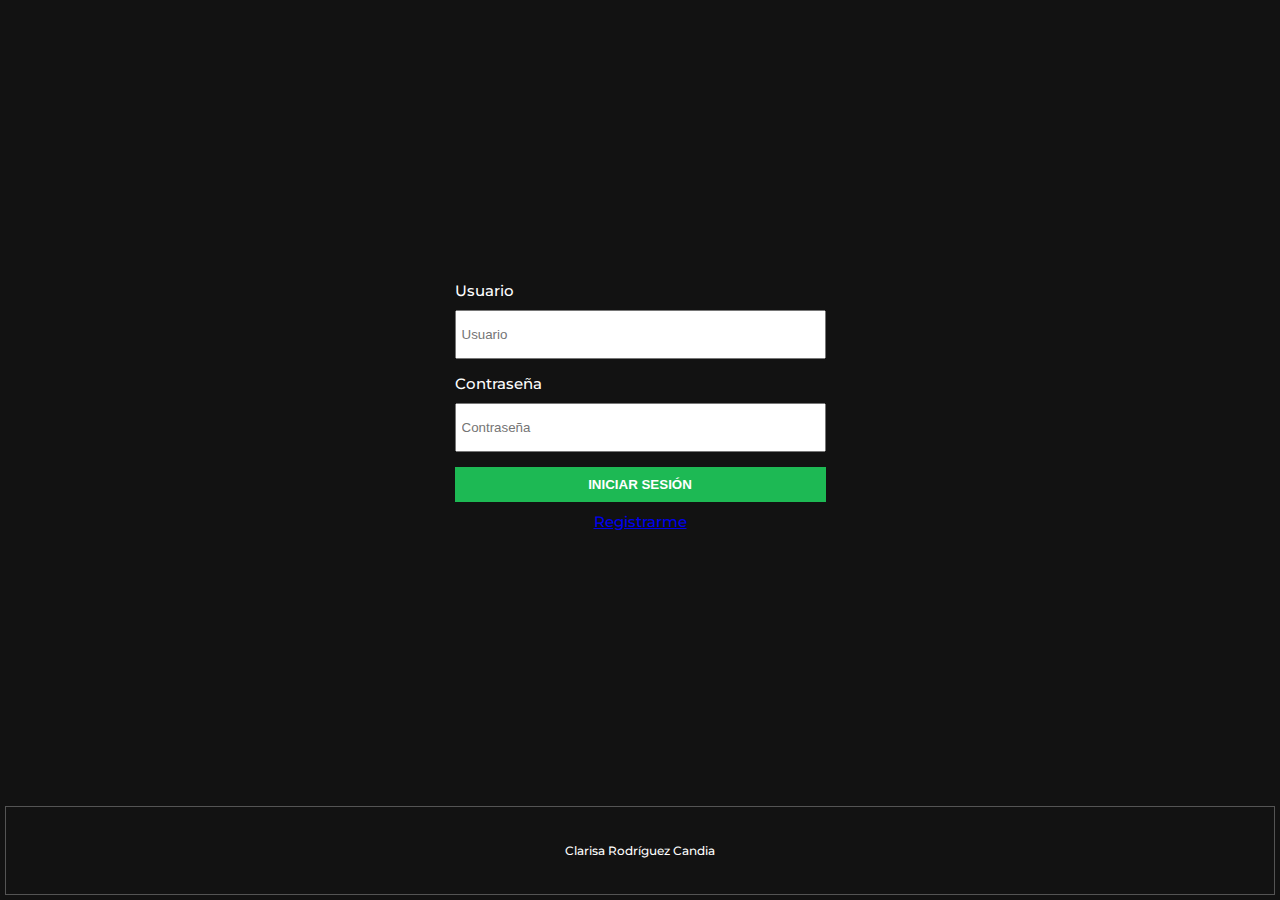
<file: index.html>
<!DOCTYPE html>
<html lang="en">

<head>
    <meta charset="UTF-8">
    <meta name="viewport" content="width=device-width, initial-scale=1.0">
    <link rel="stylesheet" href="styles/main.css">
    <link rel="stylesheet" href="styles/register_and_login.css">
    <link rel="stylesheet" href="styles/login.css">
    <title>Iniciar sesión</title>
</head>

<body>
    <div class="grid_container">
        <main class="main">
            <div class="card">
                <form action="pantalla-principal.html" id="form_inicio_sesion" method="post">
                    <div class="field">
                        <label for="usuario">Usuario</label>
                        <input type="text" name="usuario" id="usuario" placeholder="Usuario">
                    </div>
                    <div class="field">
                        <label for="contrasenia">Contraseña</label>
                        <input type="password" name="contrasenia" id="contrasenia" placeholder="Contraseña">
                    </div>
                    <div class="contenedor_msj_error">
                        <small id="mensaje_error" class="mensaje_error">El usuario y/o contraseña es incorrecto</small>
                    </div>
                    <button type="submit" class="button button_full" id="boton_login">Iniciar sesión</button>
                </form>
                <a href="registro.html">Registrarme</a>
            </div>
        </main>

        <footer class="footer">
            <p>Clarisa Rodríguez Candia</p>
        </footer>
    </div>
    <script src="js/login.js"></script>
</body>
</html>
</file>
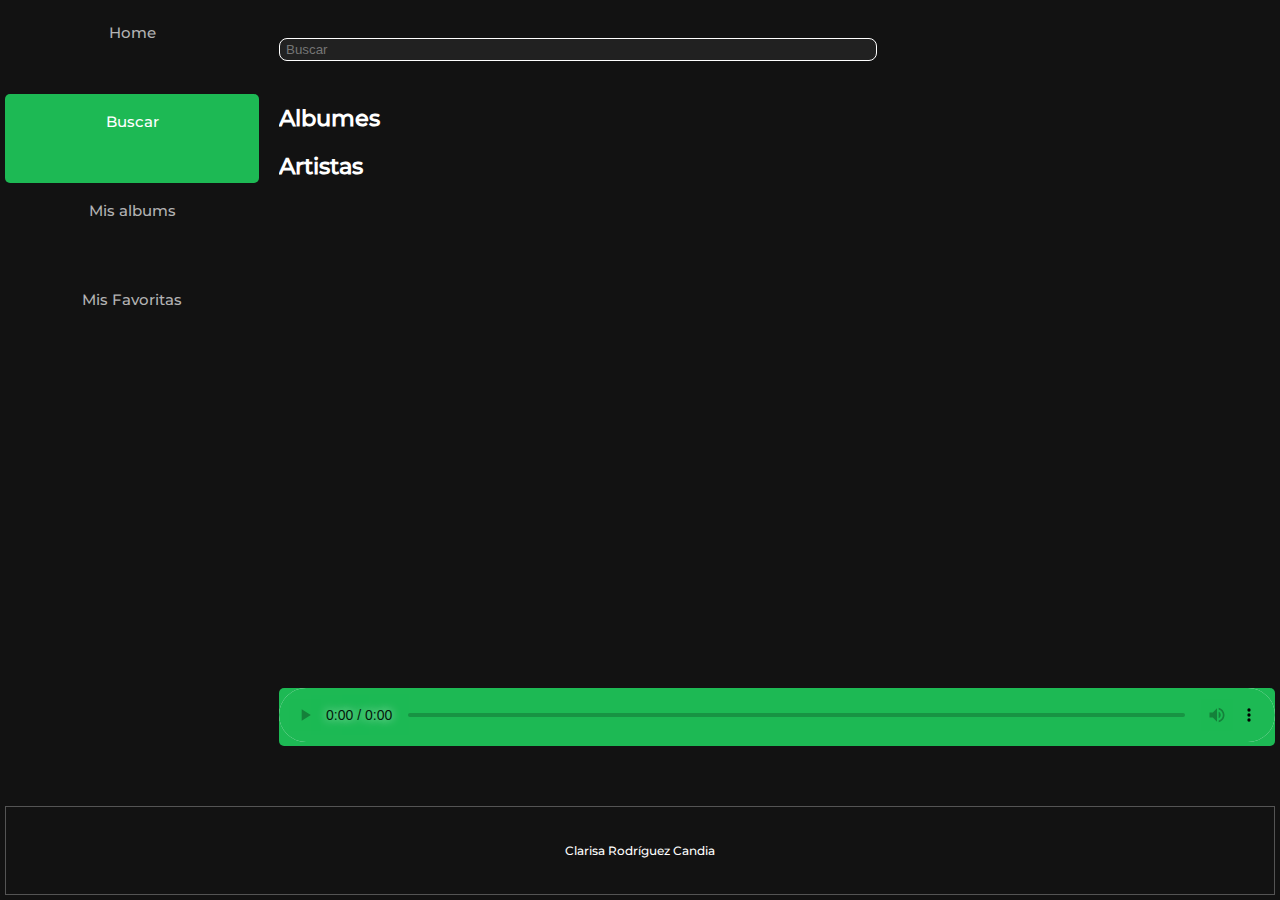
<file: busqueda.html>
<!DOCTYPE html>
<html lang="en">

<head>
    <meta charset="UTF-8">
    <meta name="viewport" content="width=device-width, initial-scale=1.0">
    <link rel="stylesheet" href="styles/layouts.css">
    <link rel="stylesheet" href="styles/main.css">
    <link rel="stylesheet" href="styles/search.css">
    <title>Búsqueda</title>
</head>

<body>
    <div class="grid_container">
        <header class="header">
            <input type="search" id="buscar" placeholder="Buscar" class="search_input">
            <div class="user_info" id="user_info">

                
            </div>
        </header>
        <nav class="menu">
            <ul>
                <li><a href="pantalla-principal.html">Home</a></li>
                <li><a href="busqueda.html" class="buscar">Buscar</a></li>
                <li><a href="mis-albumnes.html">Mis albums</a></li>
                <li><a href="mis-favoritas.html">Mis Favoritas</a></li>
            </ul>
        </nav>
        <main class="main">
            <section class="grid">
                <h2>Albumes</h2>
                <section class="albums" id="albumes">

                </section>
                <h2>Artistas</h2>
                <section class="artistas" id="artistas">

                </section>
                
            </section>
        </main>
        <section class="recomendados" id="cancion_album_sonando">
            
        </section>
        <section class="reproduccion">
            <audio controls>
                <source type="audio/mp3">
            </audio>
        </section>
        <footer class="footer">
            <p>Clarisa Rodríguez Candia</p>
        </footer>
    </div>
    <script src="js/data.js"></script>
    <script src="js/session_management.js"></script>
    <script src="js/search.js"></script>

</body>

</html>
</file>
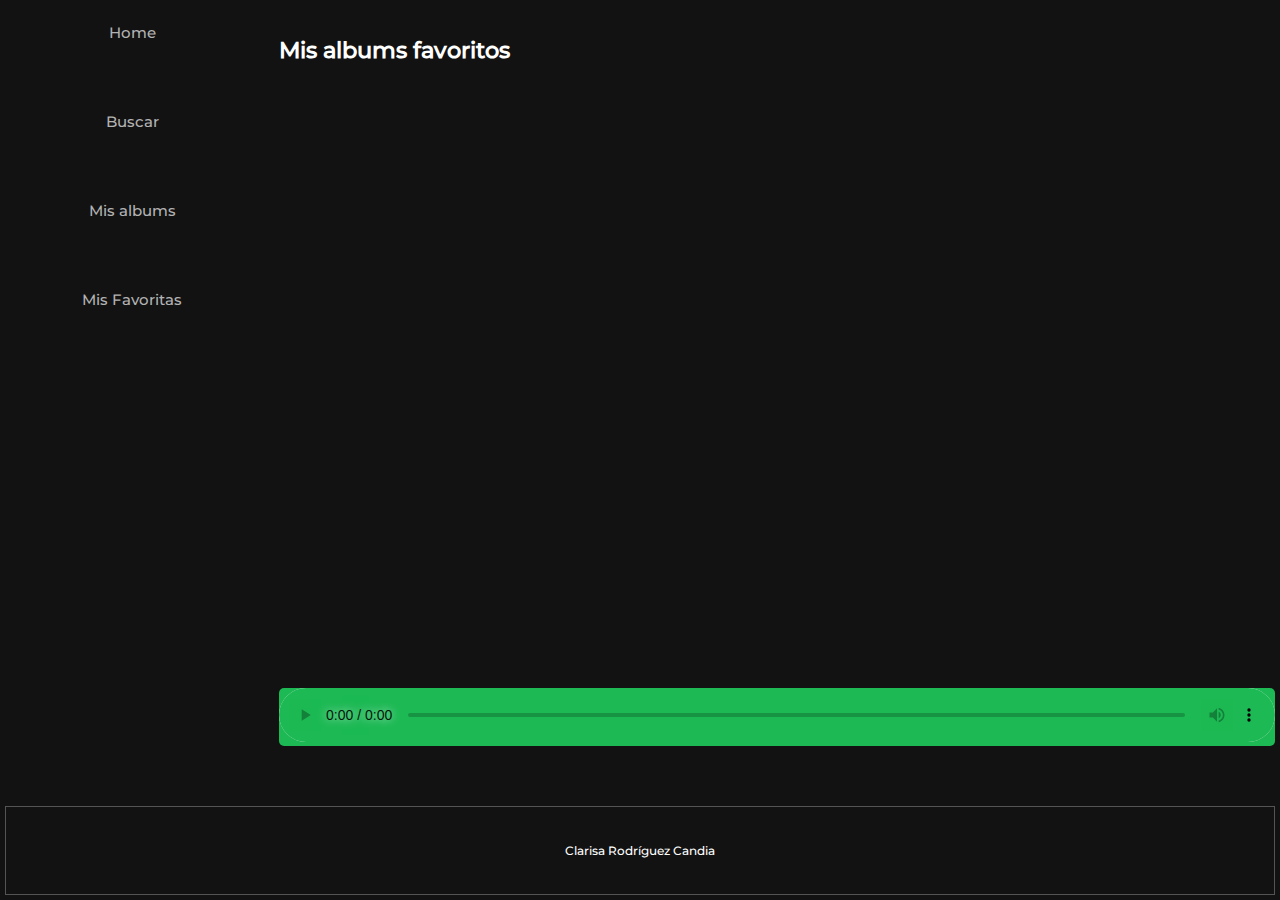
<file: mis-albumnes.html>
<!DOCTYPE html>
<html lang="en">

<head>
    <meta charset="UTF-8">
    <meta name="viewport" content="width=device-width, initial-scale=1.0">
    <title>Mis álbumnes favoritos</title>
    <link rel="stylesheet" href="styles/layouts.css">
    <link rel="stylesheet" href="styles/main.css">
</head>

<body>
    <div class="grid_container">
        <header class="header">
            <h2>Mis albums favoritos</h2>
            <div class="user_info" id="user_info">
                
            </div>
        </header>
        <nav class="menu">
            <ul>
                <li><a class="option" href="pantalla-principal.html">Home</a></li>
                <li><a class="option" href="busqueda.html">Buscar</a></li>
                <li><a class="option selected" href="mis-albumnes.html">Mis albums</a></li>
                <li><a class="option" href="mis-favoritas.html">Mis Favoritas</a></li>
            </ul>
        </nav>
        <main class="main">
            <section class="grid">
                <section class="albums" id="albumes"></section>
            </section>
        </main>
        <section class="recomendados" id="cancion_album_sonando">
            
        </section>
        <section class="reproduccion">
            <audio controls>
                <source type="audio/mp3">
            </audio>
        </section>
        <footer class="footer">
            <p>Clarisa Rodríguez Candia</p>
        </footer>
    </div>
    
    <script src="js/session_management.js"></script>
    <script src="js/data.js"></script>
    <script src="js/favorite_albums.js"></script>
</body>

</html>
</file>
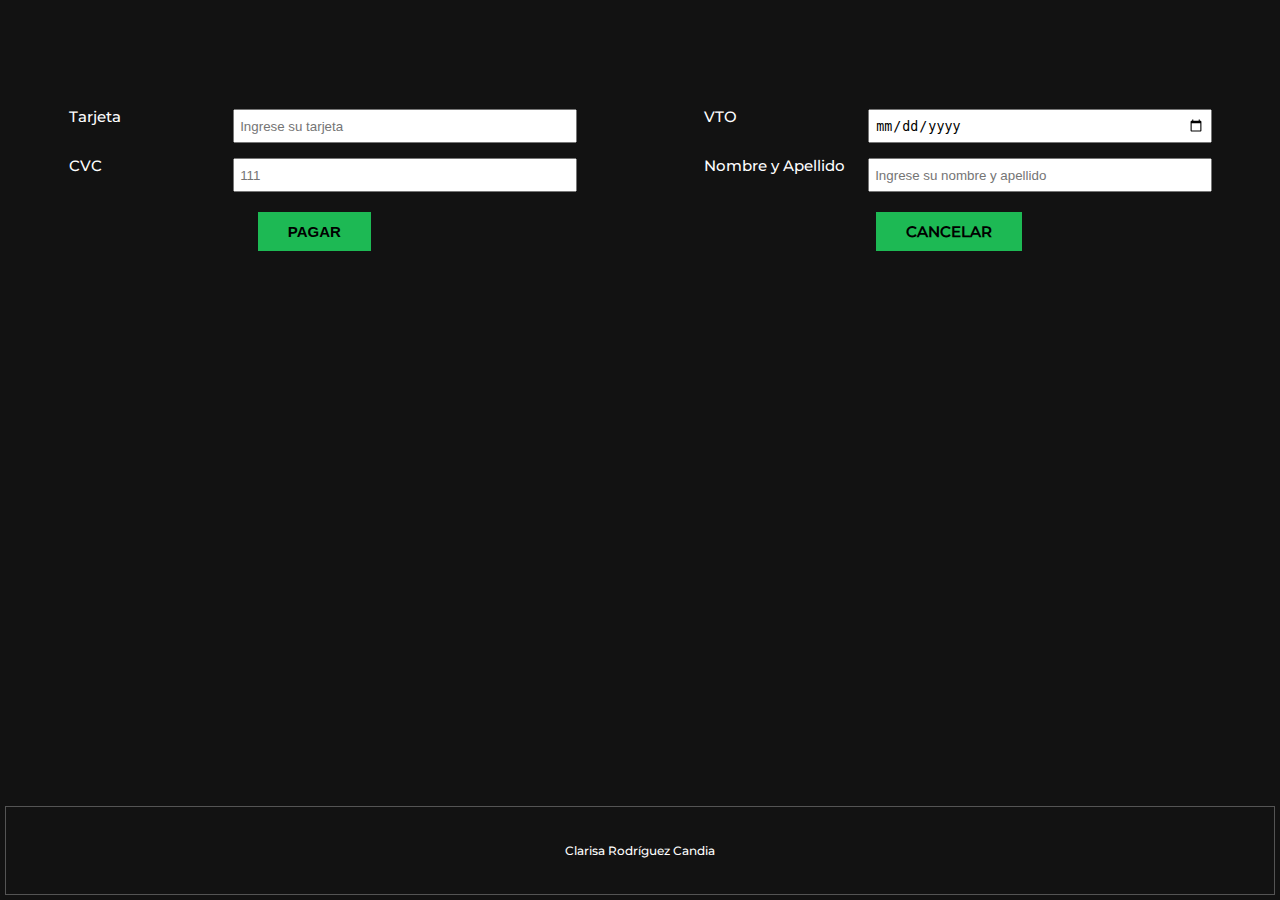
<file: pagar-plan.html>
<!DOCTYPE html>
<html lang="en">

<head>
    <meta charset="UTF-8">
    <meta name="viewport" content="width=device-width, initial-scale=1.0">
    <link rel="stylesheet" href="styles/main.css">
    <link rel="stylesheet" href="styles/profile_premium_and_pagar_plan.css">
    <link rel="stylesheet" href="styles/pagar_plan.css">
    <title>Pagar plan</title>
</head>

<body>
    <div class="grid_container">
        <header class="header">
            <div class="user_info" id="user_info"> <!---->
                
            </div>
        </header>
        <main class="main">
            <div class="card">
                <section class="plan_elegido" id="plan_elegido">
                   
                </section>

                <form id="form_pagar" method="post"> 
                    <section class="user_data"> <!--class="card"-->
                        <div class="fields">
                            <div class="field"> <!--class="field"-->
                                <label for="Tarjeta">Tarjeta</label>
                                <input id="tarjeta" type="text" name="Tarjeta" placeholder="Ingrese su tarjeta">
                            </div>
                            <div class="contenedor_msj_error">
                                <small class="mensaje_error" id="mensaje_error_tarjeta"> </small>
                            </div>
                            <div class="field"> <!--class="field"-->
                                <label for="CVC">CVC</label>
                                <input id="CVC" type="text" name="CVC" placeholder="111">
                            </div>
                            <div class="contenedor_msj_error">
                                <small class="mensaje_error" id="mensaje_error_CVC"> </small>
                            </div>
                        </div>

                        <div class="fields">
                            <div class="field"> <!--class="field"-->
                                <label for="VTO">VTO</label>
                                <input id="VTO" type="date" name="VTO"> 
                            </div>
                            <div class="contenedor_msj_error">
                                <small class="mensaje_error" id="mensaje_error_VTO"> </small>
                            </div>
                            <div class="field"> <!--class="field"-->
                                <label for="nombre_apellido">Nombre y Apellido</label>
                                <input id="nombre_apellido" type="text" name="nombre_apellido" placeholder="Ingrese su nombre y apellido"> 
                            </div>
                            <div class="contenedor_msj_error">
                                <small class="mensaje_error" id="mensaje_error_nombre_apellido"> </small>
                            </div>
                        </div>
                    </section>

                    <div class="contenedor_msj_error_usuario">
                        <small class="mensaje_error" id="mensaje_error_usuario"> </small>
                    </div>

                    <div class="button_container"> <!--class="card"-->
                        <button type="submit" class="button" id="buttonPagar">Pagar</button>
                        <a class="button" id="cancelar"> Cancelar</a>
                    </div>
                    <!--<div id="mostrar"></div>-->
                        <div class="popup" style="display: none;">
                            <p class="pagoExitoso">Pago exitoso</p>
                            <button id="btnAceptar">Aceptar</button>
                        </div>
                    
                </form>
        </main>
        <footer class="footer">
            <p>Clarisa Rodríguez Candia</p>
        </footer>
    </div>
    </div>
    <script src="js/data.js"></script>
    <script src="js/session_management.js"></script>
    <script src="js/pay_plan.js"></script>
</body>

</html>
</file>
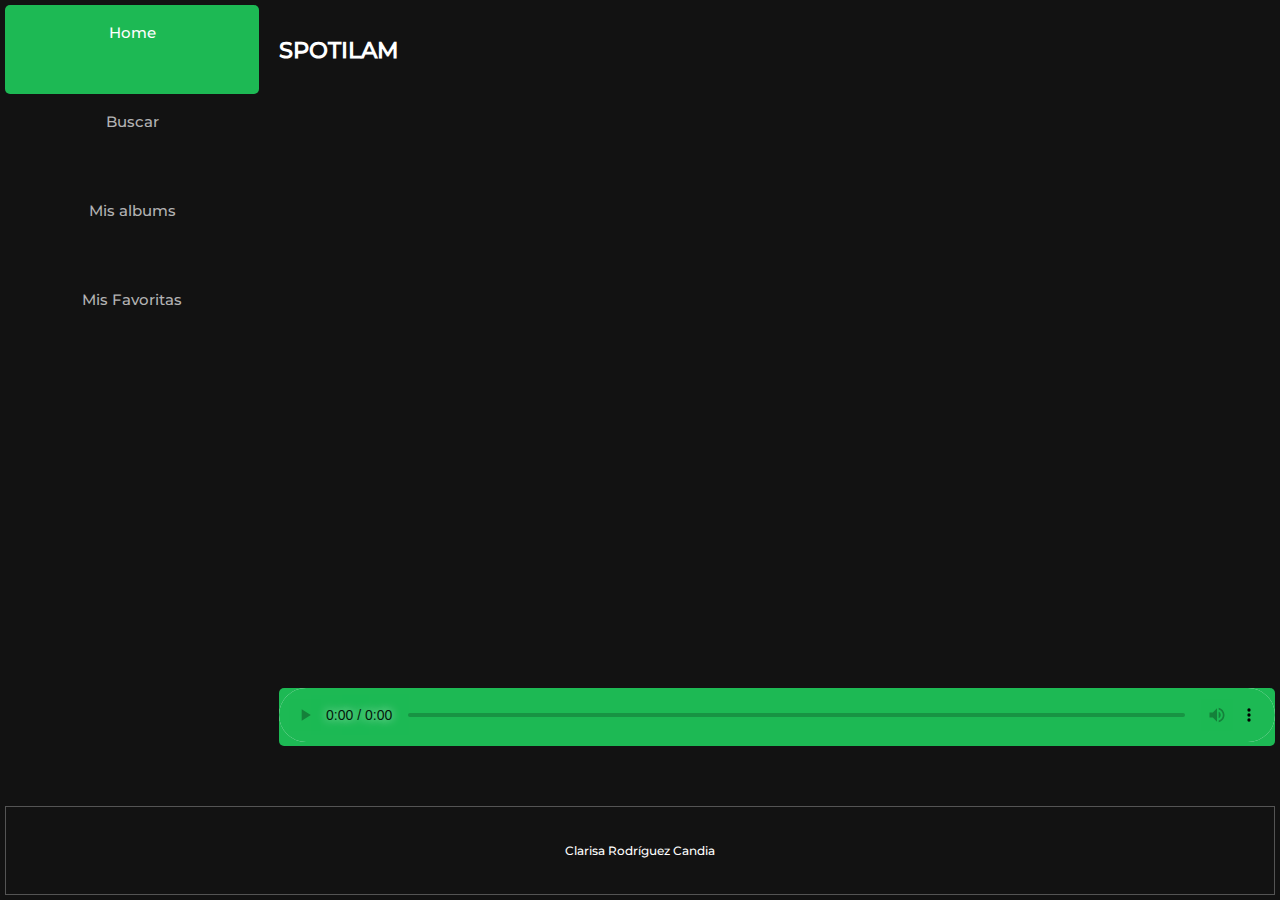
<file: pantalla-principal.html>
<!DOCTYPE html>
<html lang="en">

<head>
    <meta charset="UTF-8">
    <meta name="viewport" content="width=device-width, initial-scale=1.0">
    <link rel="stylesheet" href="styles/layouts.css">
    <link rel="stylesheet" href="styles/main.css">
    <link rel="stylesheet" href="styles/home.css">
    <title>Pantalla Principal</title>
</head>

<body>
    <div class="grid_container">
        <header class="header">
            <h2>SPOTILAM</h2>
            <div class="user_info" id="user_info"> 
                
            </div>
        </header>
        <nav class="menu">
            <ul>
                <li><a href="pantalla-principal.html" class="home">Home</a></li>
                <li><a href="busqueda.html" class="buscar">Buscar</a></li>
                <li><a href="mis-albumnes.html">Mis albums</a></li>
                <li><a href="mis-favoritas.html">Mis Favoritas</a></li>
            </ul>
        </nav>
        <main class="main">
            <section class="grid">
                <section class="albums" id="albumes"></section>
            </section>
        </main>
        <section class="recomendados" id="cancion_album_sonando">
            
        </section>
        <section class="reproduccion">
            <audio controls>
                <source type="audio/mp3">
            </audio>
        </section>
        <footer class="footer">
            <p>Clarisa Rodríguez Candia</p>
        </footer>
    </div>
    <script src="js/data.js"></script>
    <script src="js/session_management.js"></script>
    <script src="js/home.js"></script>
</body>

</html>
</file>
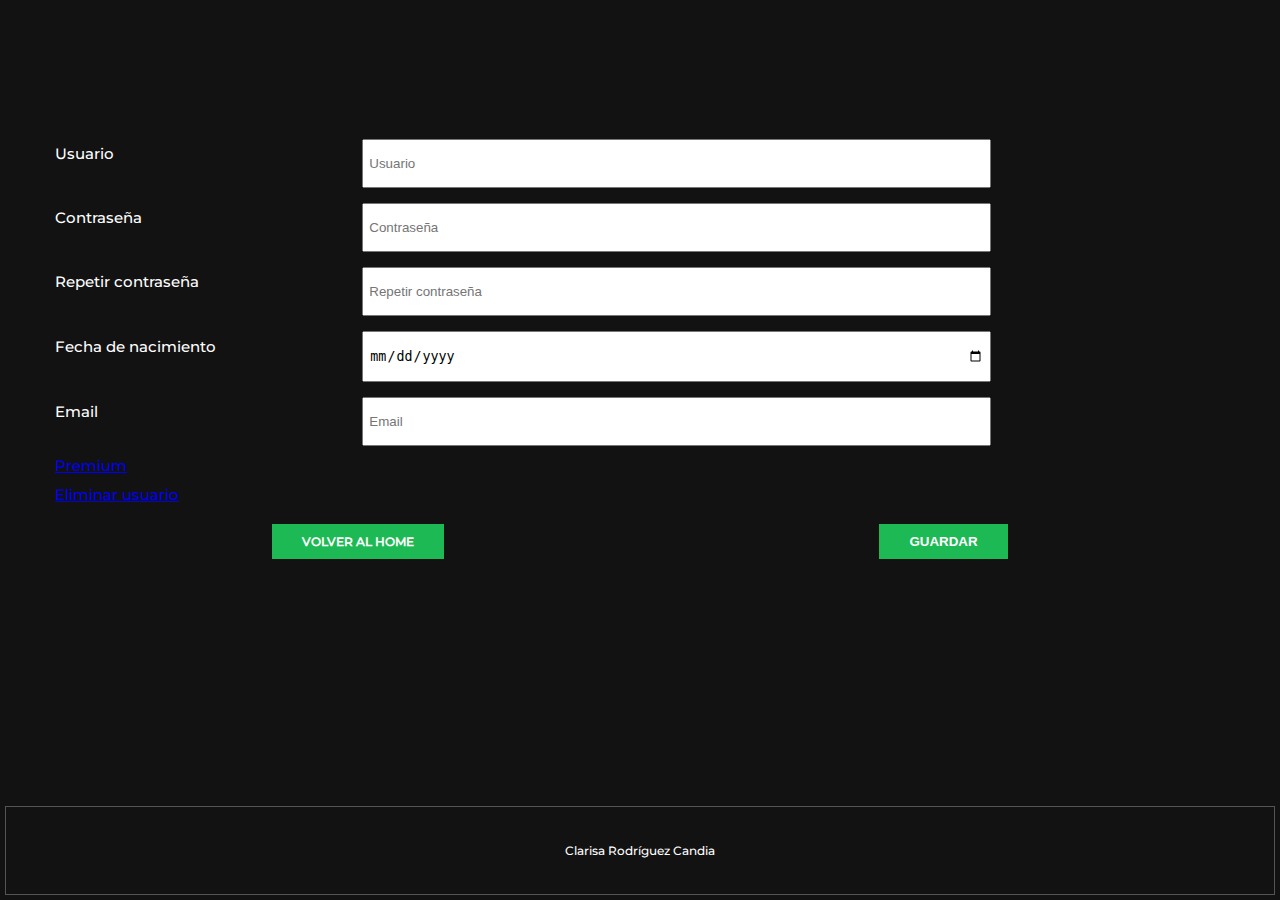
<file: perfil.html>
<!DOCTYPE html>
<html lang="en">

<head>
    <meta charset="UTF-8">
    <meta name="viewport" content="width=device-width, initial-scale=1.0">
    <link rel="stylesheet" href="styles/main.css">
    <link rel="stylesheet" href="styles/profile.css">
    <link rel="stylesheet" href="styles/profile_premium_and_pagar_plan.css">
    <title>Perfil</title>
</head>

<body>
    <div class="grid_container">
        <header class="header">
            <div class="user_info" id="user_info">
                
            </div>
        </header>
        <main class="main">
            <div class="card">
                <form action="perfil.html" id="form_perfil" method="post">
                    <div class="fields">
                        <div class="field">
                            <label for="usuario">Usuario</label>
                            <input type="text" name="usuario" id="usuario" placeholder="Usuario">
                        </div>
                        <div class="contenedor_msj_error">
                            <small class="mensaje_error" id="mensaje_error_nombre"></small>
                        </div>
                        <div class="field">
                            <label for="contrasenia">Contraseña</label>
                            <input type="password" name="contrasenia" id="contrasenia" placeholder="Contraseña">
                        </div>
                        <div class="contenedor_msj_error">
                            <small class="mensaje_error" id="mensaje_error_contrasenia"></small>
                        </div>
                        <div class="field">
                            <label for="repetir-contrasenia">Repetir contraseña</label>
                            <input type="password" name="repetir-contrasenia" id="repetir_contrasenia"
                                placeholder="Repetir contraseña">
                        </div>
                        <div class="contenedor_msj_error">
                            <small class="mensaje_error" id="mensaje_error_contrasenias_distintas"></small>
                        </div>
                        <div class="field">
                            <label for="fecha-nacimiento">Fecha de nacimiento</label>
                            <input type="date" name="fecha-nacimiento" id="fecha_nacimiento">
                        </div>
                        <div class="contenedor_msj_error">
                            <small class="mensaje_error" id="campo_requerido_fecha"></small>
                        </div>
                        <div class="field">
                            <label for="email">Email</label>
                            <input type="email" name="email" id="email" placeholder="Email">
                        </div>
                        <div class="contenedor_msj_error">
                            <small class="mensaje_error" id="mensaje_error_email"></small>
                        </div>
                        <div>
                            <a href="premium.html" class="premium">Premium</a>
                            <a href="index.html" class="eliminar" id="eliminar_usuario">Eliminar usuario</a>
                        </div>
                    </div>
                    <div class="button_container">
                        <a href="pantalla-principal.html" class="button a_button">Volver al Home</a>
                        <button type="submit" class="button" id="boton_actualizar_perfil">Guardar</button>
                    </div>
                </form>
            </div>
        </main>
        <footer class="footer">
            <p>Clarisa Rodríguez Candia</p>
        </footer>
    </div>
    <script src="js/session_management.js"></script>
    <script src="js/perfil.js"></script>
</body>

</html>
</file>
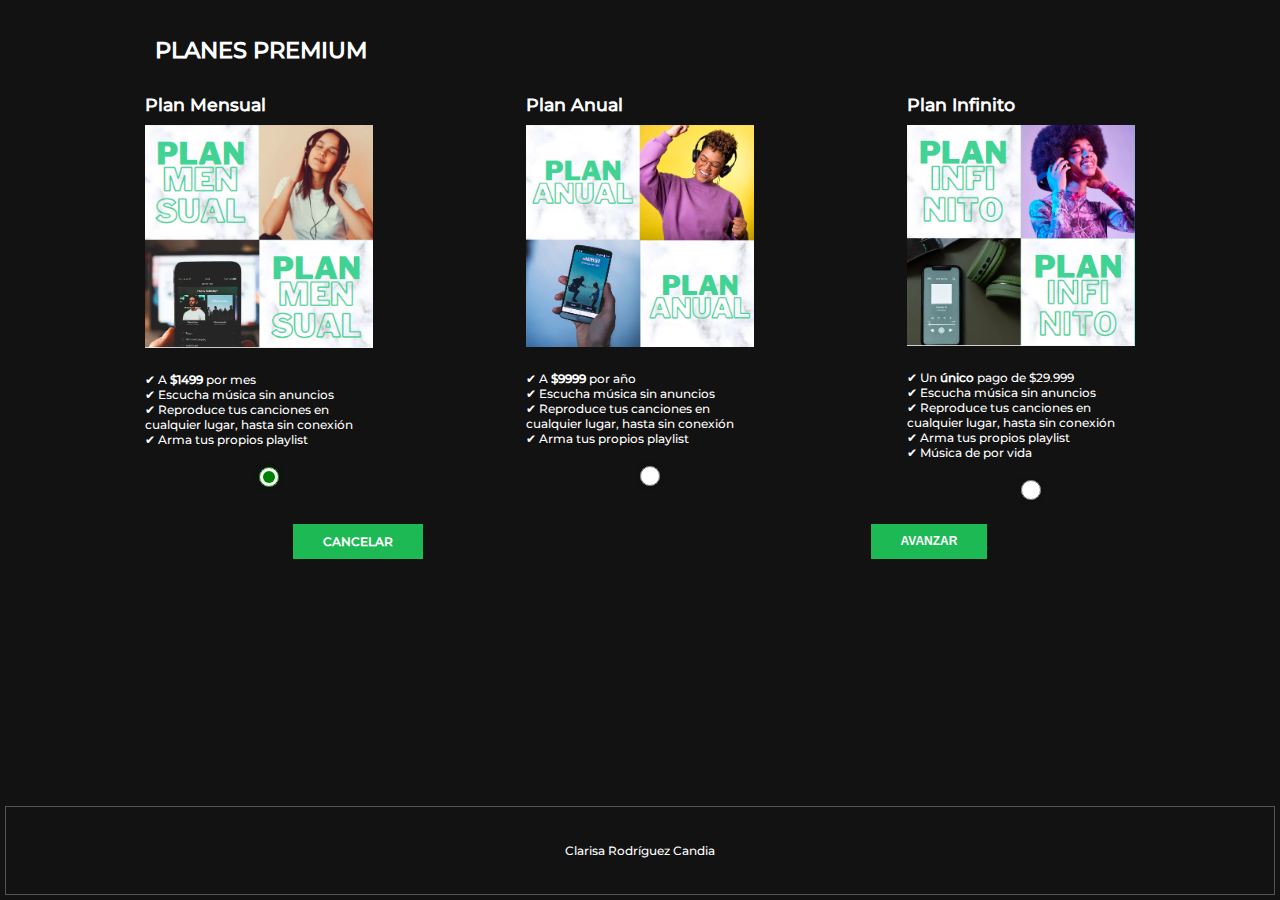
<file: premium.html>
<!DOCTYPE html>
<html lang="en">

<head>
    <meta charset="UTF-8">
    <meta name="viewport" content="width=device-width, initial-scale=1.0">
    <title>Premium</title>
    <link rel="stylesheet" href="styles/main.css">
    <link rel="stylesheet" href="styles/profile_premium_and_pagar_plan.css">
    <link rel="stylesheet" href="styles/premium.css">
</head>

<body>
    <div class="grid_container">
        <header class="header">
            <h2>PLANES PREMIUM</h2>
            <div class="user_info" id="user_info"> 
                
            </div>
        </header>

        <main>
            <section class="plan_premium">
                <form class="form_plan" action="pagar-plan.html" method="get">
                    <div class="grid_container_plans">
                        <article class="tipoDePlan">
                            <div class="plan_info">
                                <h3>Plan Mensual</h3>
                                <img src="img/plan_mensual.png" alt="plan_mensual"> <!---->

                                <div class="plan_description"> <!--class="parrafo"-->
                                    <ul>
                                        <li>✔ A <strong>$1499</strong> por mes</li>
                                        <li>✔ Escucha música sin anuncios</li>
                                        <li>✔ Reproduce tus canciones en cualquier lugar, hasta sin conexión</li>
                                        <li>✔ Arma tus propios playlist</li>
                                    </ul>
                                </div>
                            </div>
                            <label for="plan_mensual"></label>
                            <input id="plan_mensual" type="radio" name="plan" value="plan_mensual"
                                class="planRadioButton" checked>
                        </article>

                        <article class="tipoDePlan">
                            <div class="plan_info">
                                <h3>Plan Anual</h3>
                                <img src="img/plan_anual.png" alt="plan_anual"> <!---->

                                <div class="plan_description"> <!--class="parrafo"-->
                                    <ul>
                                        <li>✔ A <strong>$9999</strong> por año</li>
                                        <li>✔ Escucha música sin anuncios</li>
                                        <li>✔ Reproduce tus canciones en cualquier lugar, hasta sin conexión</li>
                                        <li>✔ Arma tus propios playlist</li>
                                    </ul>
                                </div>
                            </div>
                            <label for="plan_anual"></label>
                            <input id="plan_anual" type="radio" name="plan" value="plan_anual" class="planRadioButton">
                        </article>

                        <article class="tipoDePlan">
                            <div class="plan_info">
                                <h3>Plan Infinito</h3>
                                <img src="img/plan_infinito.png" alt="plan_infinito"> <!---->
                                <div class="plan_description"> <!--class="parrafo"-->
                                    <ul>
                                        <li>✔ Un <strong>único</strong> pago de $29.999</li>
                                        <li>✔ Escucha música sin anuncios</li>
                                        <li>✔ Reproduce tus canciones en cualquier lugar, hasta sin conexión</li>
                                        <li>✔ Arma tus propios playlist</li>
                                        <li>✔ Música de por vida</li>
                                    </ul>
                                </div>
                            </div>
                            <label for="plan_infinito"></label>
                            <input id="plan_infinito" type="radio" name="plan" value="plan_infinito" class="planRadioButton">
                        </article>
                    </div>
                    <section class="button_container"> <!--class="card"-->
                        <a href="pantalla-principal.html" class="button a_button">Cancelar</a>
                        <!--class="buttonPagar"-->
                        <button type="submit" id="button_avanzar" class="button a_button">Avanzar</button>
                        <!-- <a href="pagar-plan.html" class="button a_button">Avanzar</a> -->
                        
                    </section>
                </form>
            </section>

        </main>
        <footer class="footer">
            <p>Clarisa Rodríguez Candia</p>
        </footer>
    </div>
    <script src="js/session_management.js"></script>
    <script src="js/premium.js"></script>
</body>

</html>
</file>
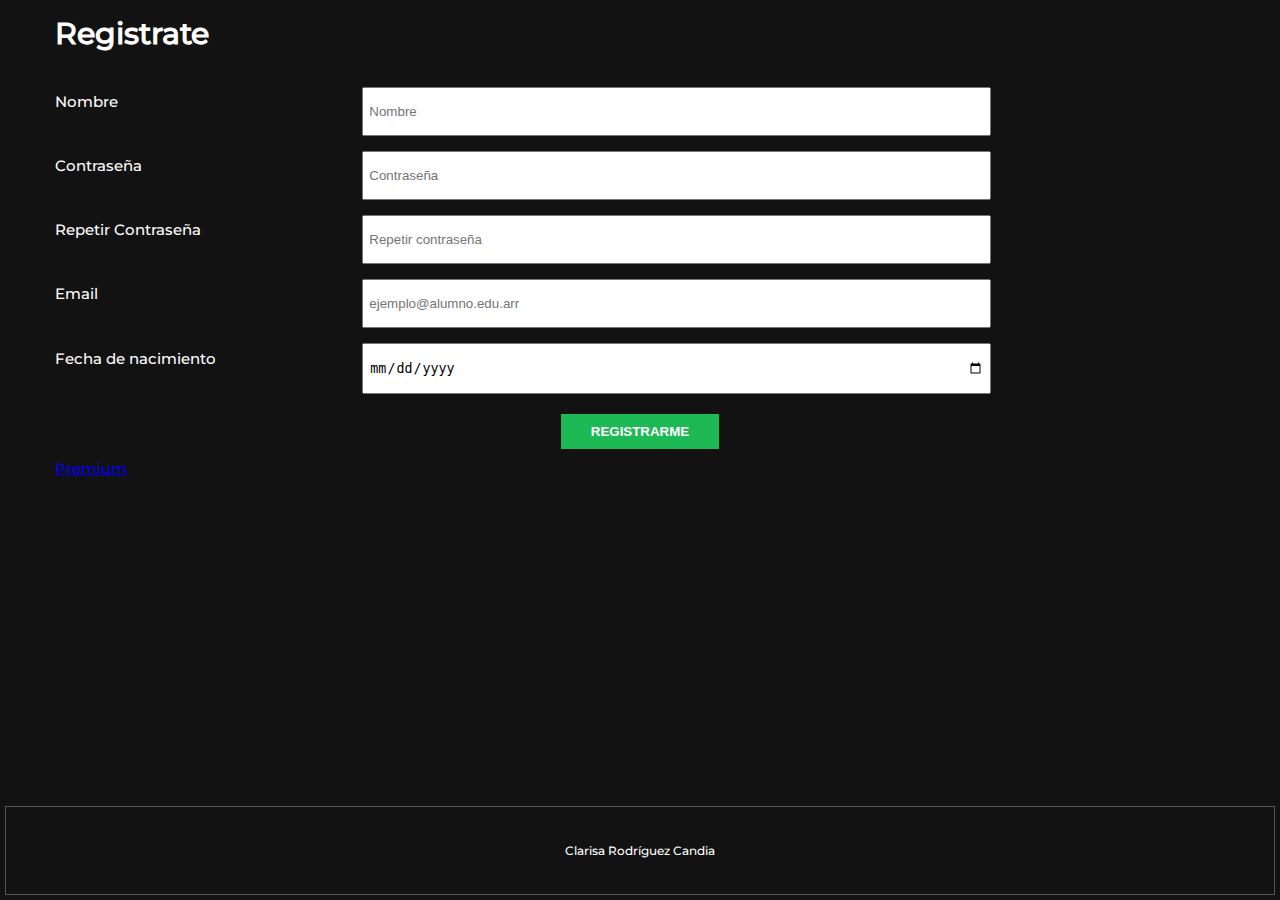
<file: registro.html>
<!DOCTYPE html>
<html lang="en">

<head>
    <meta charset="UTF-8">
    <meta name="viewport" content="width=device-width, initial-scale=1.0">
    <link rel="stylesheet" href="styles/main.css">
    <link rel="stylesheet" href="styles/register_and_login.css">
    <link rel="stylesheet" href="styles/register.css">
    <title>Registro</title>
</head>

<body>
    <div class="grid_container">
        <main class="main">
            <div class="card">
                <h1>Registrate</h1>
                <form action="index.html" id="form_registro" method="post">
                    <section class="fields">
                        <div class="field">
                            <label for="nombre">Nombre</label>
                            <input type="text" name="nombre" id="nombre" placeholder="Nombre">
                        </div>
                        <div class="contenedor_msj_error">
                            <small class="mensaje_error" id="mensaje_error_nombre"> </small>
                        </div>
                        <div class="field">
                            <label for="contrasenia">Contraseña</label>
                            <input type="password" name="contrasenia" id="contrasenia" placeholder="Contraseña">
                        </div>
                        <div class="contenedor_msj_error">
                            <small class="mensaje_error" id="mensaje_error_contrasenia"></small>
                        </div>
                        <div class="field">
                            <label for="repetir-contrasenia">Repetir Contraseña</label>
                            <input type="password" name="repetir-contrasenia" id="repetir_contrasenia"
                                placeholder="Repetir contraseña">
                        </div>
                        <div class="contenedor_msj_error">
                            <small class="mensaje_error" id="mensaje_error_contrasenias_distintas"></small>
                        </div>
                        <div class="field">
                            <label for="email">Email</label>
                            <input type="email" name="email" id="email" placeholder="ejemplo@alumno.edu.arr">
                        </div>
                        <div class="contenedor_msj_error">
                            <small class="mensaje_error" id="mensaje_error_email"></small>
                        </div>
                        <div class="field">
                            <label for="fecha-nacimiento">Fecha de nacimiento</label>
                            <input type="date" name="fecha-nacimiento" id="fecha_nacimiento">

                        </div>
                        <div class="contenedor_msj_error">
                            <small class="mensaje_error" id="campo_requerido_fecha"></small>
                        </div>
                    </section>
                    <button type="submit" class="button" id="boton_registro">Registrarme</button>
                </form>
                <a href="premium.html" class="premium">Premium</a>
            </div>
        </main>
        <footer class="footer">
            <p>Clarisa Rodríguez Candia</p>
        </footer>
    </div>
    <script src="js/register.js"></script>
</body>

</html>
</file>
<file: styles/main.css>
@font-face {
  font-family: 'MyFontLight';
  src: url('../fonts/Montserrat-Light.ttf') format('truetype');
}

@font-face {
  font-family: 'MyFontMedium';
  src: url('../fonts/Montserrat-Medium.ttf') format('truetype');
}

@font-face {
  font-family: 'MyFontBold';
  src: url('../fonts/Montserrat-Bold.ttf') format('truetype');
}

*,
*::after,
*::before {
  box-sizing: border-box;
  margin: 0;
  padding: 0;
}

:root {
  --primary-color: hsl(141.154, 73%, 42%);
  --primary-color-dark: hsl(141, 53%, 33%);
  --secondary-color: hsl(0, 0%, 13%);
  --black: hsl(0, 0%, 7%);
  --dark-gray: hsl(0, 0%, 33%);
  --light-gray: hsl(0, 0%, 70%);
  --white: hsl(0, 0%, 100%);
}

body {
  font-family: 'MyFontMedium', sans-serif;
  background-color: var(--black);
  color: var(--white);
  font-size: 15px;
}

.header .user_info {
  display: flex;
  align-items: center;
}

.header .user_info .avatar {
  width: 50px;
  height: 50px;
  border-radius: 50%;
  margin: 0 20px;
}

.header .user_info .cerrar_sesion {
  text-decoration: none;
  color: var(--light-gray);
}

.field {
  display: flex;
}

.field label {
  padding-bottom: 5px;
}

.field input {
  width: 100%;
  padding: 15px 5px;
  margin-top: 15px;
}

@media (max-width: 768px) {
  .field input {
    padding: 10px 2px;
  }
}

.button {
  padding: 10px 30px;
  text-transform: uppercase;
  font-weight: bold;
  margin-bottom: 10px;
  background-color: var(--primary-color);
  color: var(--white);
  border: 0;
  cursor: pointer;
  transition-property: background-color;
  transition-duration: 0.5s;
  text-decoration: none;
}

.button:hover {
  background-color: var(--primary-color-dark);
}

.button_full {
  width: 100%;
}

.footer p {
  text-align: center;
  margin: auto;
  font-size: 0.8em;
  padding: 5px 5px;
}






.main .grid {
  overflow-y: auto;
  height: 100%;
}

.main .grid h2{
  padding: 10px 0;
}

.main .albums, .main .artistas, .main .canciones{
  display: grid;
  grid-template-columns: repeat(4, 1fr);
  overflow-y: auto;
  gap: 20px;
}

@media(max-width: 768px) {
  .main .albums, .main .artistas, .main .canciones  {
      grid-template-columns: repeat(3, 1fr);
  }
}

@media(max-width: 375px) {
  .main .albums, .main .artistas, .main .canciones {
      grid-template-columns: repeat(2, 1fr);
  }
}

.main .albums a, .main .artistas a, .main .canciones a{
  padding: 15px 15px 30px 15px;
  background-color: var(--secondary-color);
  border-radius: 20px;
  color: var(--light-gray);
  text-decoration: none;
}

.main .albums a img, .main .artistas a img, .main .canciones a img  {
  width: 100%;
  border-radius: 50%;
}
.main .albums .info, .main .artistas .info, .main .canciones .info{
  padding: 10px 0;
  font-weight: bold;
}

@media(max-width: 768px){
  .main .albums .info, .main .artistas .info, .main .canciones .info{
      font-size: 0.9em;
  }
}


.main .grid .albums a{
  position: relative;

}

.main .grid .albums a .estrellita {
  position: absolute;
  width: 40px;
  height: 40px;
  right: 10px;
  top: 10px;
}


.contenedor_msj_error{
  display: flex;
  width: 100%;
  justify-content: flex-end;
}
.mensaje_error{
  display: none;
  color: red;
  margin-top: 5px;
}
@media (max-width: 768px) {
  .mensaje_error{
      width: 50%;
  }
}
</file>
<file: styles/register_and_login.css>
.grid_container {
    height: 100vh;
    width: 100%;
    padding: 5px;
    display: grid;
    grid-template-areas: "main"
        "footer";
    grid-template-rows: 90% 10%;
}

.main {
    grid-area: main;
}

.footer {
    grid-area: footer;
    display: grid;
    grid-template-columns: 1fr;
    border: 1px solid var(--dark-gray);
}
</file>
<file: styles/login.css>
.main {
    display: flex;
    justify-content: center;
    align-items: center;
}

.card {
    width: 30%;
    display: flex;
    flex-direction: column;
    padding: 5px;
}

@media (max-width: 768px) {
    .card {
        width: 90%;
    }
}

.card a {
    text-align: center;
}

.field {
    flex-direction: column;
}
.field input{
    margin-top: 5px;
    margin-bottom: 15px;
}
</file>
<file: styles/layouts.css>
.grid_container {
    height: 100vh;
    width: 100%;
    padding: 5px;
    display: grid;
    grid-template-areas: "menu header"
        "menu main"
        "recomendados main"
        "recomendados reproduccion"
        "footer footer";
    grid-template-columns: 20% 1fr;
    grid-template-rows: 10% 30% 30% 20% 10%;
    grid-column-gap: 20px;
}

@media (max-width: 768px) {
    .grid_container {
        height: auto;
        padding-bottom: 60px;
        grid-template-areas: "header"
            "menu"
            "main"
            "recomendados"
            "footer";
        grid-template-rows: repeat(6, auto);
        grid-template-columns: 1fr;
        grid-row-gap: 20px;
    }
}

.header {
    grid-area: header;
    display: flex;
    justify-content: space-between;
    align-items: center;
}

@media (max-width: 768px) {
    .header {
        flex-direction: column-reverse;
    }
}

@media(max-width: 768px) {
    .header .user_info {
        align-self: self-end;
    }
}

.menu {
    grid-area: menu;
    /*margin-bottom: 10px;*/
}

.menu ul {
    width: 100%;
    height: 100%;
    display: flex;
    flex-direction: column;
}

.menu ul li {
    flex: 1;
}

.menu ul li a {
    display: block;
    height: 100%;
    /*justify-content: center;
    align-items: center;*/
    text-align: center;
    text-decoration: none;
    color: var(--light-gray);
    transition-property: color;
    transition-duration: 0.5s;
    padding: 18px;
}

.menu ul li a:hover {
    color: var(--white);
    background-color: rgba(0, 0, 0, 0.329);
}

.main {
    grid-area: main;
}

.grid::-webkit-scrollbar {
    width: 8px;
}

.grid::-webkit-scrollbar-thumb {
    background: var(--primary-color);
    border-radius: 4px;
}

.recomendados {
    grid-area: recomendados;
    display: flex;
    flex-direction: column;
    margin: 10px;
}

.recomendados .portada {
    position: relative;
    min-height: 200px;
    max-height: 400px;
}

.recomendados .cover {
    width: 100%;
    height: 100%;
    object-fit: cover;
    border-radius: 20px;
}

.recomendados .star {
    position: absolute;
    width: 40px;
    height: 40px;
    right: 10px;
    top: 10px;
}

.recomendados .paragraph {
    overflow-y: scroll;
    scrollbar-width: none;
    line-height: 20px;
    padding: 10px;

}

.recomendados .paragraph::-webkit-scrollbar {
    display: none;
}

.reproduccion {
    grid-area: reproduccion;
    width: 100%;
    margin: auto 0;
    background-color: var(--primary-color);
    border-radius: 5px;
}

.reproduccion audio {
    width: 100%;
}

audio::-webkit-media-controls-panel {
    background-color: var(--primary-color);
}

@media (max-width: 768px) {
    .reproduccion {
        position: fixed;
        bottom: 10px;
    }
}

.footer {
    grid-area: footer;
    display: grid;
    grid-template-columns: 1fr;
    border: 1px solid var(--dark-gray);
}
</file>
<file: styles/search.css>
.header .search_input {
    width: 60%;
    border-radius: 8px;
    padding: 3px 6px;
    border: 1px solid var(--white);
    background-color: var(--secondary-color);
    transition-property: background-color;
    transition-duration: 0.5s;
}

.header .search_input:hover {
    background-color: var(--dark-gray);
}

@media(max-width: 768px) {
    .header .search_input {
        width: 100%;
    }
}

.menu .buscar,
.menu .buscar:hover {
    background-color: var(--primary-color);
    color: var(--white);
    border-radius: 5px;
}

/*.main .grid {
    overflow-y: auto;
    height: 100%;
}

.main .grid h2{
    padding: 10px 0;
}

.main .albums, .main .artistas, .main .canciones{
    display: grid;
    grid-template-columns: repeat(4, 1fr);
    overflow-y: auto;
    gap: 20px;
}

@media(max-width: 768px) {
    .main .albums, .main .artistas, .main .canciones  {
        grid-template-columns: repeat(3, 1fr);
    }
}

@media(max-width: 375px) {
    .main .albums, .main .artistas, .main .canciones {
        grid-template-columns: repeat(2, 1fr);
    }
}

.main .albums a, .main .artistas a, .main .canciones a{
    padding: 15px 15px 30px 15px;
    background-color: var(--secondary-color);
    border-radius: 20px;
    color: var(--light-gray);
    text-decoration: none;
}

.main .albums a img, .main .artistas a img, .main .canciones a img  {
    width: 100%;
    border-radius: 50%;
}
.main .albums .info, .main .artistas .info, .main .canciones .info{
    padding: 10px 0;
    font-weight: bold;
}

@media(max-width: 768px){
    .main .albums .info, .main .artistas .info, .main .canciones .info{
        font-size: 0.9em;
    }
}*/
</file>
<file: styles/profile_premium_and_pagar_plan.css>
.grid_container {
    height: 100vh;
    width: 100%;
    padding: 5px;
    display: grid;
    grid-template-areas: "header"
        "main"
        "footer";
    grid-template-rows: 10% 80% 10%;
}

@media(max-width: 768px){
    .grid_container{
        height: auto;
    }
}

.header {
    grid-area: header;
    display: flex;
    justify-content: end;
    align-items: center;
}

.main {
    grid-area: main;
}

.button_container {
    display: flex;
    justify-content: space-around;
    margin-top: 20px;
}

.a_button {
    text-decoration: none;
    font-size: 0.8em;
}

@media(max-width: 768px) {
    .a_button {
        font-size: 0.7em;
    }
}

.footer {
    grid-area: footer;
    display: grid;
    grid-template-columns: 1fr;
    border: 1px solid var(--dark-gray);
}
</file>
<file: styles/pagar_plan.css>
.error {
    display: block;
    text-align: center;
    margin-top: 25px;
    margin-bottom: 25px;
}
.popup {
    position: fixed;
    top: 50%;
    left: 50%;
    transform: translate(-50%, -50%);
    background-color: black;
    border: grey solid 1px;
    border-radius: 5px;
    padding: 50px;
    text-align: center;
  }
  
.button {
    font-size: 15px;
    margin-bottom: 10px;
    color: black;
  }
  
.popup button {
    padding: 10px 20px;
    border: black solid 1px;
    color: black;
    background-color: white;
    cursor: pointer;
    font-family: 'Plus Jakarta Sans', sans-serif;
}
.popup button:hover {
    background-color: rgb(230, 228, 228);
}


@media(max-width: 768px) {
    .grid_container {
        grid-template-rows: repeat(3, auto);
    }
}

.plan_elegido {
    display: flex;
    flex-direction: column;
    align-items: center;
}

.plan_elegido .plan_description {
    display: flex;
    padding: 20px 0;
    align-items: center;
}

@media (max-width: 768px) {
    .plan_elegido .plan_description {
        flex-direction: column;
        width: 80%;
        justify-content: center;
    }
}

.plan_elegido .plan_description img {
    max-width: 100%;
    max-height: 200px;
}

.plan_description ul {
    list-style: none;
    font-size: 0.8em;
    margin-left: 20px;
    margin-top: 20px;
}

.user_data {
    display: flex;
    width: 100%;
    justify-content: space-around;
    align-items: center;
}

@media (max-width: 768px) {
    .user_data {
        flex-direction: column;
        align-items: start;
        padding: 0 30px;
    }
}

.fields {
    width: 40%;
}

@media(max-width: 768px) {
    .fields {
        width: 100%;
    }
}

.field {
    align-items: center;
}

.field label {
    flex: 1;
}

@media (max-width: 375px) {
    .field label {
        font-size: 0.7em;
    }
}

@media (min-width: 376px) and (max-width: 768px) {
    .field label {
        font-size: 0.8em;
    }
}

.field input {
    flex: 2;
    height: 10px;
}

.button_container {
    margin-bottom: 20px;
}

.contenedor_msj_error_usuario{
    display: flex;
    width: 100%;
    justify-content: center;
  }
  .mensaje_error{
    display: none;
    color: red;
    margin-top: 5px;
  }
  @media (max-width: 768px) {
    .mensaje_error{
        width: 60%;
    }
  }
</file>
<file: styles/home.css>
.menu .home {
    background-color: var(--primary-color);
    color: var(--white);
    border-radius: 5px;
}

/*.main .albums {
    display: grid;
    grid-template-columns: repeat(4, 1fr);
    height: 100%;
    overflow-y: auto;
    gap: 20px;

}

.albums .contenedor {
    position: relative;

}

.main .grid .contenedor .estrellita {
    position: absolute;
    width: 40px;
    height: 40px;
    right: 10px;
    top: 10px;
}

@media(max-width: 768px) {
    .main .albums {
        grid-template-columns: repeat(3, 1fr);
    }
}

@media(max-width: 375px) {
    .main .albums {
        grid-template-columns: repeat(2, 1fr);
    }
}

.main .albums a img {
    width: 100%;
    border-radius: 10px;
}*/
</file>
<file: styles/profile.css>
.card {
    height: 100%;
    padding: 30px 50px;
}

@media (max-width: 768px) {
    .card {
        padding: 30px;
    }
}

.card form {
    display: flex;
    flex-direction: column;
}

.fields {
    width: 80%;
}

@media (max-width: 768px) {
    .fields {
        width: 100%;
    }
}

.field {
    align-items: center;
}

.field label {
    flex: 1;
}

@media (max-width: 375px) {
    .field label {
        font-size: 0.7em;
    }
}

@media (min-width: 376px) and (max-width: 768px) {
    .field label {
        font-size: 0.8em;
    }
}

.field input {
    flex: 2;
}

@media (max-width: 768px) {
    .field input {
        flex: 1;
    }
}

.premium {
    display: block;
    padding-top: 10px;
    padding-bottom: 10px;
}

.eliminar {
    padding-bottom: 10px;
}
</file>
<file: styles/premium.css>
.header {
    display: flex;
    justify-content: space-between;
    align-items: center;
    width: 100%;
}
.header h2{
    padding-left: 150px;
}
.form_plan{
    width: 90%;
    margin: auto;
}
.grid_container_plans {
    display: flex;
    justify-content: space-around;
}

.plan_premium img {
    width: 100%;
}
.tipoDePlan h3 {
    margin-bottom: 10px;
}
.tipoDePlan {
    width: 20%;
}
.plan_description ul {
    list-style: none;
    font-size: 0.8em;
    margin-top: 20px;
}

.planRadioButton {
    width: 20px;
    height: 20px;
    background-color: white;
    accent-color: green;
    margin-top: 20px;
    border-radius: 50%;
    box-shadow: 0 0 5px rgba(0, 0, 0, .1);
    cursor: pointer;
    position: relative;
    left: 50%;
}


/*Responsive*/

@media(max-width: 768px) {
    .header {
        flex-direction: column-reverse;
    }
}
@media (max-width: 768px){
    .header h2{
        padding-left: 0;
        padding-bottom: 10px;
    }
}
@media(max-width: 768px) {
    .header .user_info {
        align-self: self-end;
    }
}
@media(max-width: 768px) {
    .grid_container {
        grid-template-rows: repeat(3, auto);
    }
}
@media(max-width: 768px) {
    .grid_container_plans {
        flex-direction: column;
        margin: auto;
        align-items: center;
    }
}
@media (max-width: 768px){
    .tipoDePlan {
        width: 80%;
    }
}
@media (max-width: 768px){
    .button_container{
        margin-bottom: 20px;
    }
}
</file>
<file: styles/register.css>
/*.grid_container{
    height: 100vh;
    width: 100%;
    padding: 5px;
    display: grid;
    grid-template-areas: "main"
                        "footer";
    grid-template-rows: 90% 10%;
}
.main{
    grid-area: main;
}*/
@media(max-width: 768px){
    .grid_container{
        grid-template-rows: repeat(2, auto);
    }
}
.card {
    height: 100%;
    padding: 10px 50px 30px 50px;
}

@media (max-width: 768px) {
    .card {
        padding: 20px 30px;
    }
}

.card h1 {
    padding-bottom: 20px;
}

.card form {
    display: flex;
    flex-direction: column;
}

.fields {
    width: 80%;
}

@media (max-width: 768px) {
    .fields {
        width: 100%;
    }
}

.field {
    align-items: center;
}

.field label {
    flex: 1;
}

@media (max-width: 375px) {
    .field label {
        font-size: 0.7em;
    }
}

@media (min-width: 376px) and (max-width: 768px) {
    .field label {
        font-size: 0.8em;
    }
}

.field input {
    flex: 2;
}

@media (max-width: 768px) {
    .field input {
        flex: 1;
    }
}

.button {
    margin-top: 20px;
    align-self: center;
}
</file>
